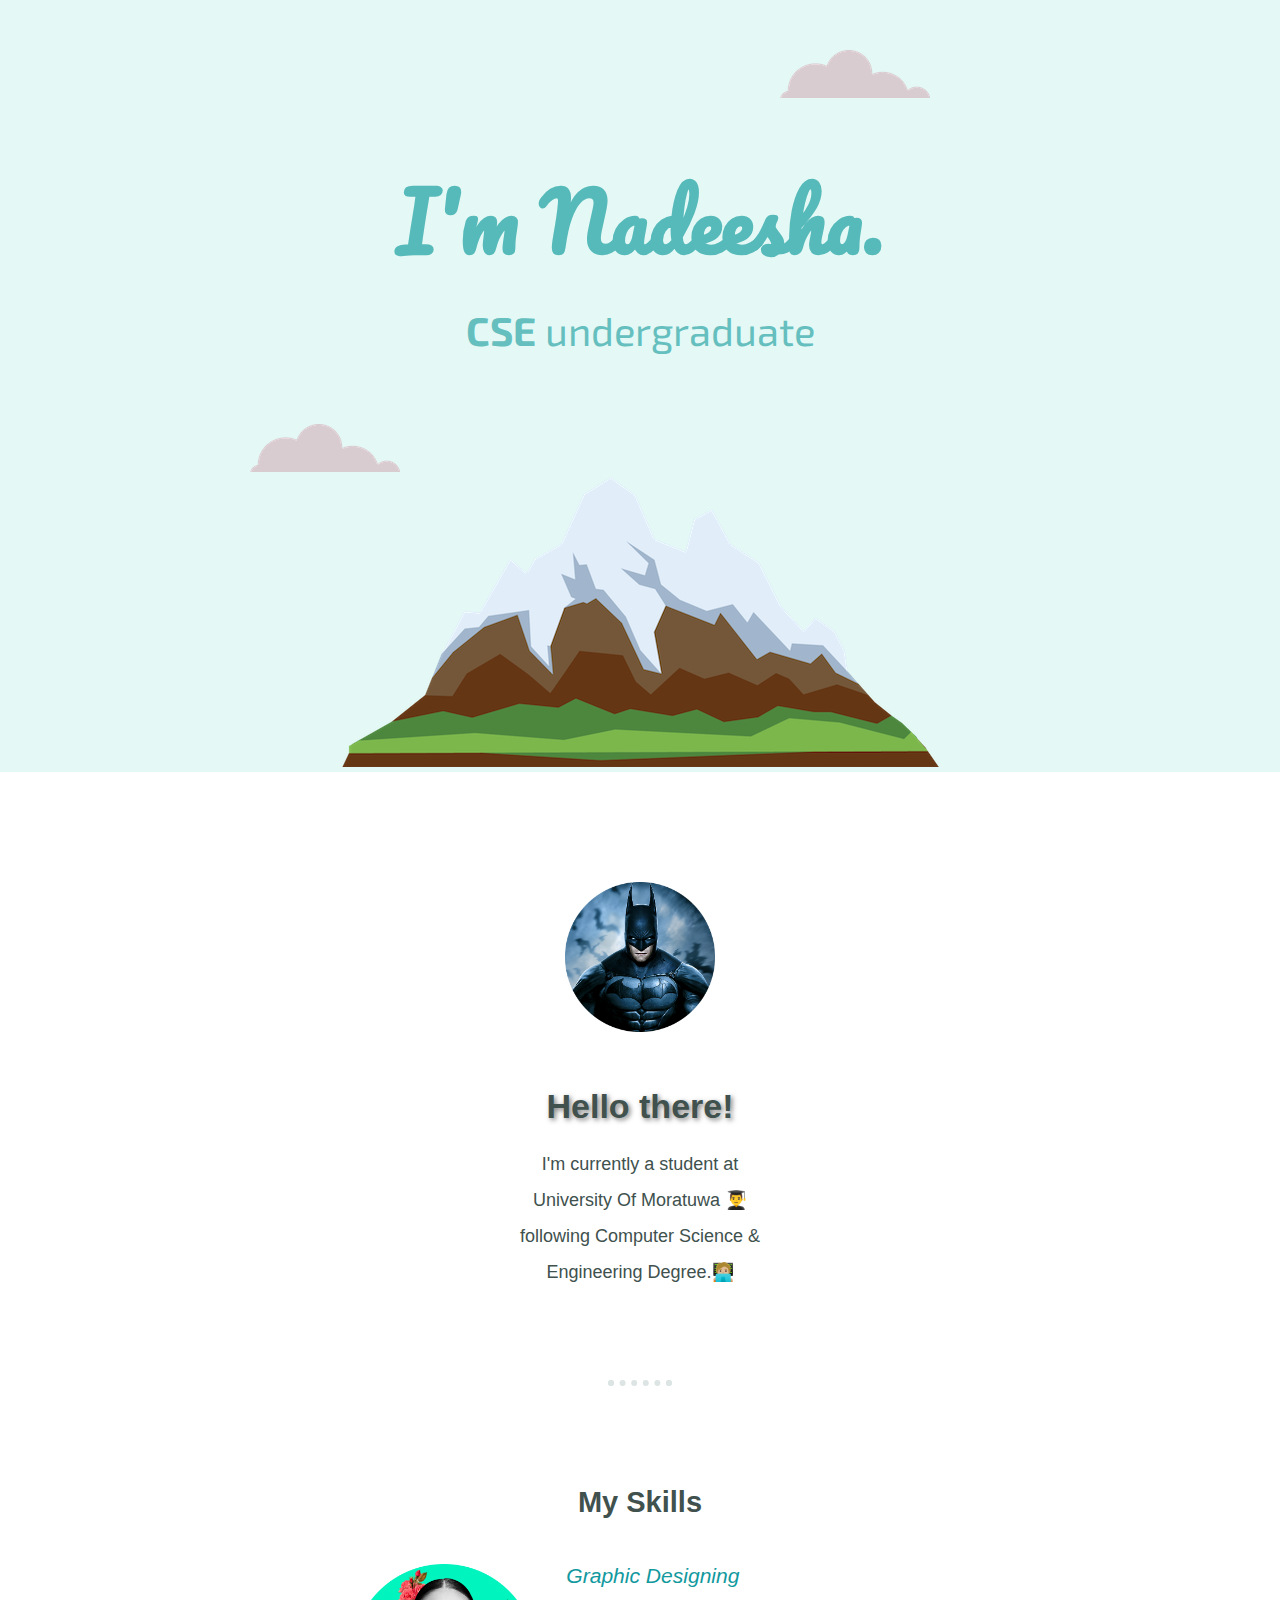
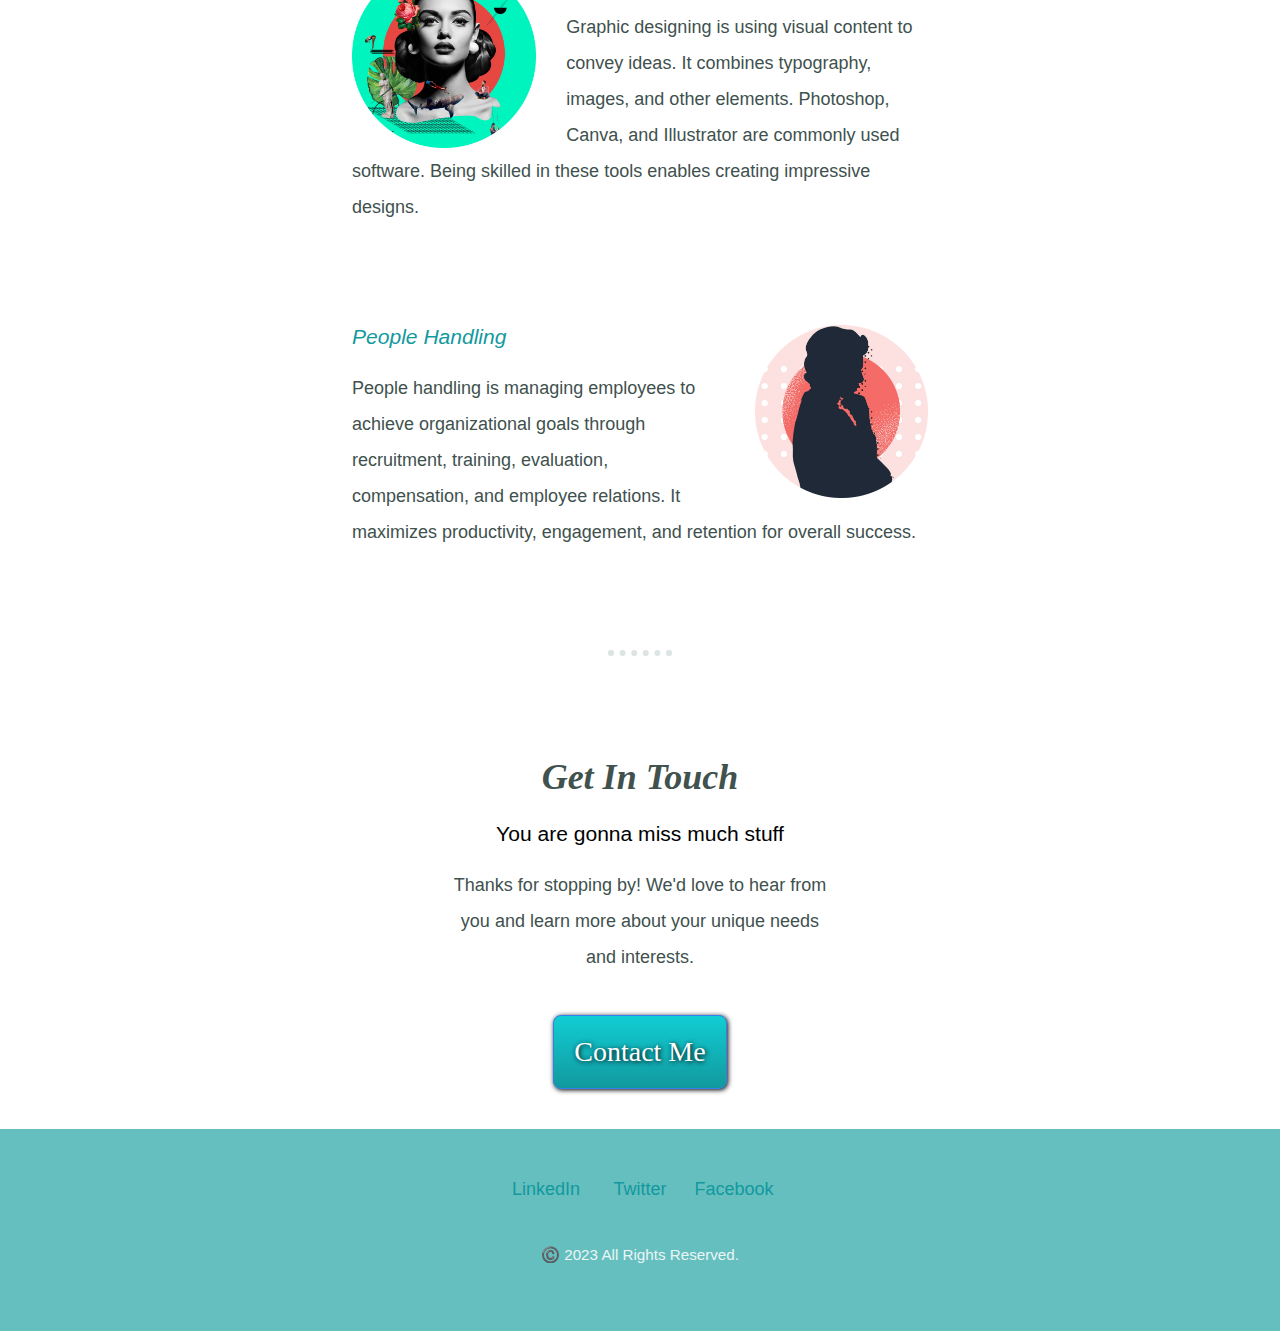
<file: index.html>
<!DOCTYPE html>
<html>
    <head>
        <meta charset="UTF-8">
        <link rel="stylesheet" href="styles.css">
        <link rel="icon" href="favicon.ico">
        <link rel="preconnect" href="https://fonts.googleapis.com">
        <link rel="preconnect" href="https://fonts.gstatic.com" crossorigin>
        <link href="https://fonts.googleapis.com/css2?family=Exo+2:ital,wght@1,300&family=Pacifico&display=swap" rel="stylesheet">
        <title>
            Personal CV
        </title>
    </head>
    <body>
        <div class="top-container">
            <img class="top-cloud" src="CSS - My Site Images/cloud.png" alt="top-cloud-img">
            <h1 class="topic">I'm Nadeesha.</h1>
            <p class="about"><span class="pro">CSE</span> undergraduate</p>
            <img src="CSS - My Site Images/mountain.png" alt="mountain-img">
            <img class="bottom-cloud" src="CSS - My Site Images/cloud.png" alt="bottom-cloud-img">
            
        </div>

        <div class="middle-container">
            <div class="profile">
              <img src="CSS - My Site Images/fotor_2023-3-28_15_43_9.jpg" alt="batman-img" width="150px" height="150px">
              <h2 class="hello">Hello there!</h2>
              <p class="intro">I'm currently a student at University Of Moratuwa 👨‍🎓 following Computer Science & Engineering Degree.🧑🏼‍💻</p>
            </div>
            <hr>
            <div class="skills">
              <h2 class="skills-word">My Skills</h2>
              <div class="skill-row">
                <img class="graphic" src="CSS - My Site Images/graphic.png" alt="graphic-img" >
                <h3><em>Graphic Designing</h3></em>
                <p>Graphic designing is using visual content to convey ideas. It combines typography, images, and other elements. Photoshop, Canva, and Illustrator are commonly used software. Being skilled in these tools enables creating impressive designs.</p>
              </div>
              <div class="skill-row">
                <img class="people" src="CSS - My Site Images/people.png" alt="people-img" >
                <h3><em>People Handling</h3></em>
                <p>People handling is managing employees to achieve organizational goals through recruitment, training, evaluation, compensation, and employee relations. It maximizes productivity, engagement, and retention for overall success.</p>
            </div>
              <hr>
              <h1><em>Get In Touch</h1></em>
                <h3 class="after-get-in-touch">You are gonna miss much stuff</h3>
                <p class="end-contact">Thanks for stopping by!&nbspWe'd love to hear from you and learn more about your unique needs and interests.

                </p>
                <a href="contactme.html" class="BUTTON_WSU">Contact Me</a>

        <div class="bottom-container">
                <a class="footer-link"  href="https://www.linkedin.com/in/nadeesha-madusanka-5454b2246/">LinkedIn</a>
                <a class="footer-link"  href="https://twitter.com/NadeeshaSo44">Twitter</a>
                <a class="footer-link"  href="https://www.facebook.com/nadeesha.madusanka.5648/">Facebook</a>
                <p class="copyright">
                    ©️ 2023 All Rights Reserved.
                </p>
        </div>
    </body>
</html>
</file>
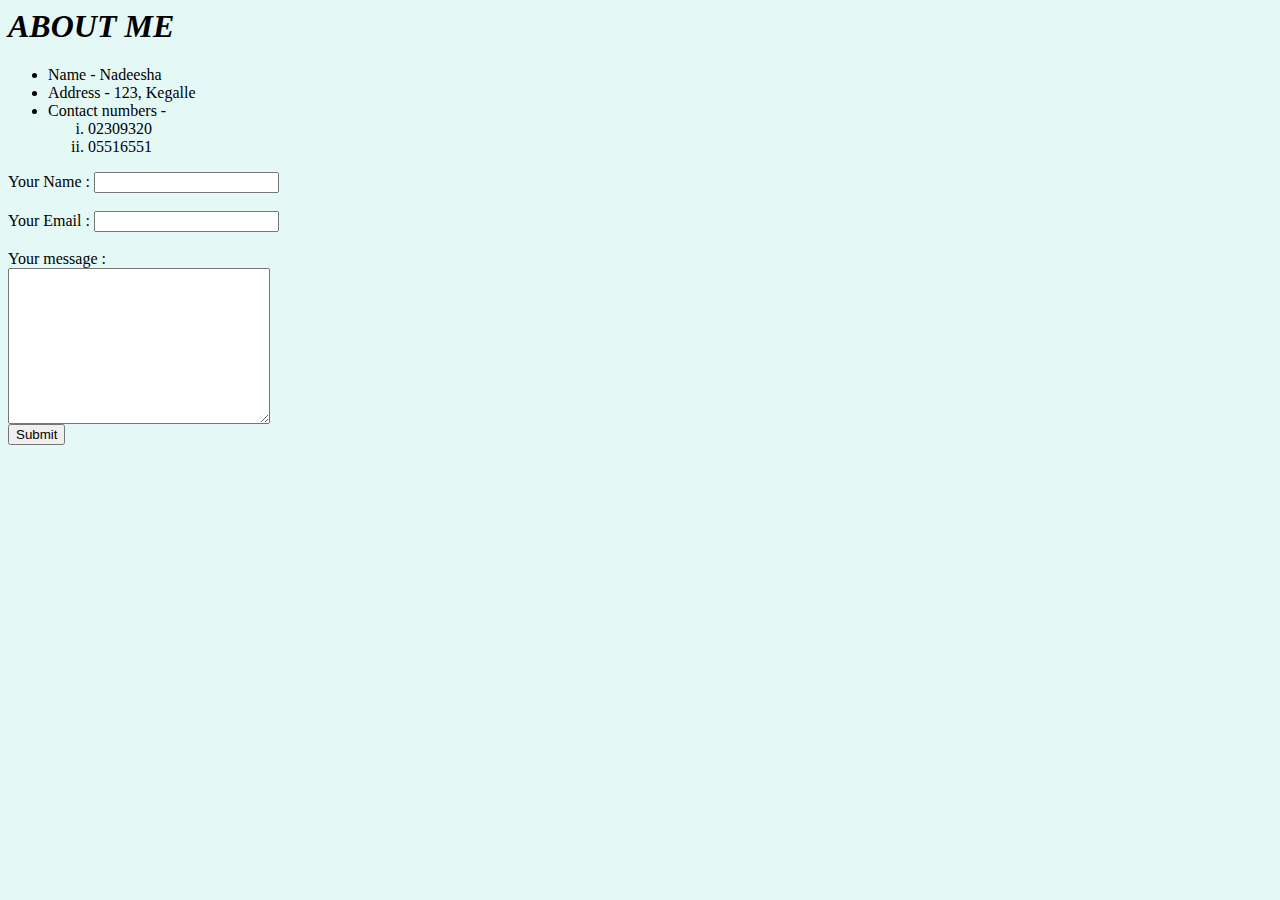
<file: contactme.html>
<html>
    <head>
        <title>Contact Me</title>
        <link rel="stylesheet" href="CSS/styles.css">
    </head>
    <body>
        <h1><em><strong>ABOUT ME</strong></em></h1>
        <ul>
            <li>Name - Nadeesha</li>
            <li>Address - 123, Kegalle</li>
            <li>Contact numbers - 
                <ol type="i">
                    <li>02309320</li>
                    <li>05516551</li>
                </ol>
            </li>
        </ul>
        <form acion="mailto:infro@gmail.com" method="post" enctype="text/plain">
            <lable>Your Name : </lable>
            <input type="text" name="your name" values=""><br>
            <br>
            <lable>Your Email : </lable>
            <input type="Email" name="your email" value=""><br>
            <br>
            <lable>Your message : </lable><br>
            <textarea name="youtMessage" rows="10" cols="30"></textarea><br>
            <input type = "submit" name="">
        </form>
    </body>
</html>
</file>
<file: styles.css>
body{
    color: #40514E;
    margin:0px 0px 0px 0px;
    text-align: center;
    font-size: 18px;
}
hr{
    color: #dce4e4;
    border: dotted 6px;
    width: 4%;
    border-bottom: none;
    margin: 100px auto;
}
h3{
    font-family: Tahoma, Geneva, Verdana, sans-serif;
    font-weight: 200;
    color: #11999E;
}
h2{
    margin-top: 50px;
    margin-bottom: 20px;
}

p{
    font-family: 'Gill Sans', 'Gill Sans MT', Calibri, 'Trebuchet MS', sans-serif;
    line-height: 2;
}

.topic{
    margin: 50px auto 0 auto ;
    font-family: 'Pacifico', cursive;
    font-size: 80px;
    color: #57baba;
}
.about{
    font-family: 'Exo 2', sans-serif;
    font-size: 2.5rem;
    margin-top: 0px ;
    color: #66BFBF;
    font-weight: normal;
    line-height: 2;
}
.top-container{
    background-color: #E4f9f5;
    position:relative;
    padding-top:100px;
}
.middle-container{
   
    margin: 100px 0px 0px 0px;
}
.bottom-container{
  background-color: #66BFBF;
  padding: 50px 0 20px;
}
.pro{
    font-weight: bold;
}
.top-cloud{
    position:absolute;
    right:350px;
    top: 50px;;
}
.bottom-cloud{
    position:absolute;
    left: 250px;
    bottom:300px;
}

.profile{
    position:relative;
    top:10px;
}
.footer-link {
    font-family: 'Arial Narrow Bold', sans-serif;
    display: inline-block;
    width: 7%;
    color: #11999E;
    text-align: center; 
    text-decoration: none;
  }
  .footer-link:hover{
    color: #EAF6F6
  }
.font-size{
    font-size: 19px;
}
.align{
    text-align: center;
}

.skill-row{
    width: 45%;
    margin: 100px auto 100px auto;
    text-align: left;
}

.intro{
    width: 20%;
    margin: auto;
}

.graphic{
    width: 32%;
    float: left;
    margin-right: 30px;
    margin-top: 0;
}
.people{
    width: 30%;
    float: right;
    margin-left: 30px;
}

.copyright{
    font-size: 0.95rem;
    padding:25px 0;
    color:#EAF6F6;
}   
.after-get-in-touch{
    color:black;
}

.hello{
    font-size: 34PX;
    font-family: 'Trebuchet MS', 'Lucida Sans Unicode', 'Lucida Grande', 'Lucida Sans', Arial, sans-serif;
    text-shadow: 2px 2px 5px rgba(0, 0, 0, 0.5);
}
.end-contact{
    width: 30%;
    font-size: 18px;
    margin:auto;
}
.skills-word{
    font-size: 29PX;
    font-family: 'Trebuchet MS', 'Lucida Sans Unicode', 'Lucida Grande', 'Lucida Sans', Arial, sans-serif;
    width: 40%;
    margin: 10px auto -55px auto;
}
.BUTTON_WSU {
    background: #11CDD4;
    background-image: -webkit-linear-gradient(top, #11CDD4, #11999E);
    background-image: -moz-linear-gradient(top, #11CDD4, #11999E);
    background-image: -ms-linear-gradient(top, #11CDD4, #11999E);
    background-image: -o-linear-gradient(top, #11CDD4, #11999E);
    background-image: -webkit-gradient(to bottom, #11CDD4, #11999E);
    -webkit-border-radius: 8px;
    -moz-border-radius: 8px;
    border-radius: 8px;
    color: #FFFFFF;
    font-family:Cambria, Cochin, Georgia, Times, 'Times New Roman', serif;
    font-size: 28px;
    font-weight: 100;
    padding: 20px;
    -webkit-box-shadow: 1px 1px 20px 0 #000000;
    -moz-box-shadow: 1px 1px 20px 0 #000000;
    box-shadow: 1px 1px 5px 0 #000000;
    text-shadow: 1px 1px 5px #000000;
    border: solid #337FED 1px;
    text-decoration: none;
    display: inline-block;
    cursor: pointer;
    text-align: center;
    margin:40px auto;
 }
 
 .BUTTON_WSU:hover {
    border: solid #30E3CB 1px;
    background: #30E3CB;
    background-image: -webkit-linear-gradient(top, #30E3CB, #2BC4AD);
    background-image: -moz-linear-gradient(top, #30E3CB, #2BC4AD);
    background-image: -ms-linear-gradient(top, #30E3CB, #2BC4AD);
    background-image: -o-linear-gradient(top, #30E3CB, #2BC4AD);
    background-image: -webkit-gradient(to bottom, #30E3CB, #2BC4AD);
    -webkit-border-radius: 8px;
    -moz-border-radius: 8px;
    border-radius: 8px;
    text-decoration: none;
 }
</file>
<file: CSS/styles.css>
body{
    background-color: #E4f9f5;
}

hr{
    border-style : none;
    border-top-style: dotted ;
    border-color: grey;
    border-width: 5px;
    width: 6%;
}
</file>
